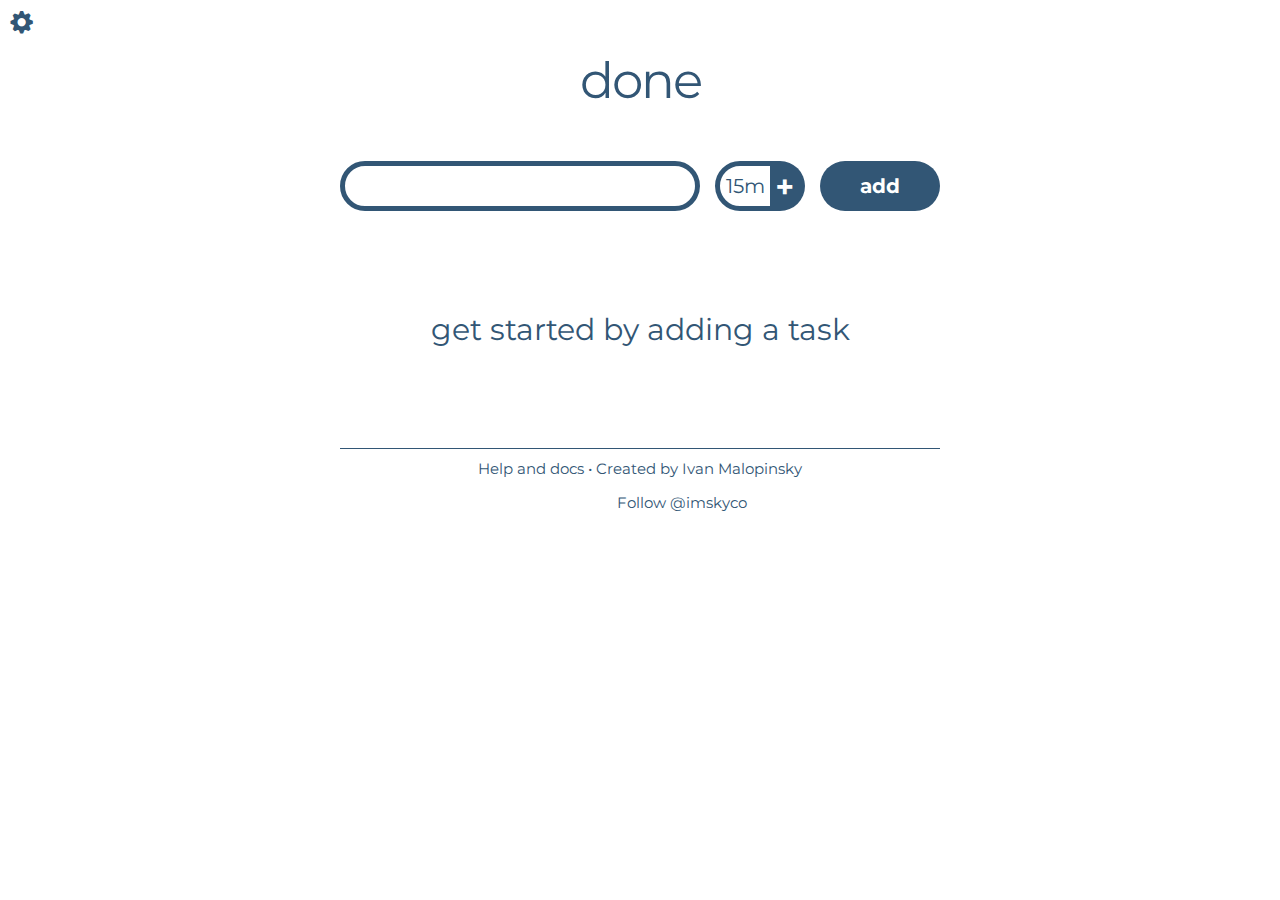
<file: index.html>
<!doctype html>
<!--

App by Ivan Malopinsky: http://imsky.co
Icons by PJ Onori: http://www.somerandomdude.com/work/iconic/
Sound effect by Alastair Cameron: https://soundcloud.com/freefilmandgamemusic

-->
<html lang="en-US" dir="ltr">
<head>
<meta charset="utf-8">
<script type="text/javascript" src="js/viewport.js"></script>
<title>done</title>
<meta name="apple-mobile-web-app-capable" content="yes">
<link rel="apple-touch-icon-precomposed" href="icons/iphone.png">
<link rel="apple-touch-icon-precomposed" sizes="72x72" href="icons/ipad.png">
<link rel="apple-touch-icon-precomposed" sizes="114x114" href="icons/iphone-retina.png">
<link rel="apple-touch-icon-precomposed" sizes="144x144" href="icons/ipad-retina.png">
<link rel="shortcut icon" href="favicon.ico">
<link rel="stylesheet" href="normalize.css">
<link rel="stylesheet" href="iconic fill/iconic_fill.css">
<link href='http://fonts.googleapis.com/css?family=Montserrat' rel='stylesheet' type='text/css'>
<link rel="stylesheet" href="done.css" class="cssfx">
<script src="http://imsky.github.io/cssFx/cssfx.min.js"></script>
</head>
<body>
<div id="error" class="textbar">Error here</div>
<div id="notification" class="textbar">Notification here</div>
<div id="credentials">
	<div class="inner">
		<div class="row">
			<div class="col username field">
				<input placeholder="username" id="username">
			</div>
			<div class="col password field">
				<input type="password" placeholder="password" id="password">
			</div>
			<div class="col button loginbutton">
				login
			</div>
		</div>
	</div>
</div>
<div id="settings">
	<div class="inner">
		<div class="row">
			<div class="button" id="openbutton">load</div><div class="button" id="savebutton">save</div><div class="button" id="bigbutton">huge</div>
		</div>
	</div>
</div>
<div id="container">
<div id="settings-button"><span class="iconic cog"></span></div>
<div id="page" class="inner">
	<h1>done</h1>
	<div class="row" id="addtask">
		<div class="col taskname">
			<input id="taskname" maxlength="30" tabindex="1" placeholder="get it done">
		</div>
		<div class="col tasktime">
			<span id="tasktime">&#188;h</span>
		</div>
		<div class="col button timebutton">
			<span class="iconic plus"></span>
		</div>
		<div class="col button taskbutton">
			<span>add</span>
		</div>
	</div>
	<div id="tasks"><span class="notice">get started by adding a task</span></div>
	<div id="footer">
		<span><a href="https://github.com/imsky/done">Help and docs</a> &bull; Created by <a href="http://imsky.co">Ivan Malopinsky</a></span>
		<iframe src="http://ghbtns.com/github-btn.html?user=imsky&repo=done&type=watch&count=true"
  allowtransparency="true" frameborder="0" scrolling="0" width="80" height="20"></iframe>
		<a href="https://twitter.com/imskyco" class="twitter-follow-button" data-show-count="false">Follow @imskyco</a>
<script>!function(d,s,id){var js,fjs=d.getElementsByTagName(s)[0];if(!d.getElementById(id)){js=d.createElement(s);js.id=id;js.src="//platform.twitter.com/widgets.js";fjs.parentNode.insertBefore(js,fjs);}}(document,"script","twitter-wjs");</script>
	</div>
</div>
</div>
<script src="http://cdn.openkeyval.org/statics/openkeyval.packed.js"></script>
<script>OpenKeyval.shouldMemoize = false</script>
<script src="//ajax.googleapis.com/ajax/libs/jquery/1.9.1/jquery.min.js"></script>
<script src="js/lib/jquery-ui-1.10.2.custom.min.js"></script>
<script src="js/lib/jquery.ui.touch-punch.min.js"></script>
<script src="js/lib/es5-shim.min.js"></script>
<script src="js/lib/es5-sham.min.js"></script>
<script data-main="js/done.js" src="js/lib/require.js"></script>
<iframe src="xdm.html" id="xdm"></iframe>
</body>
</html>
</file>
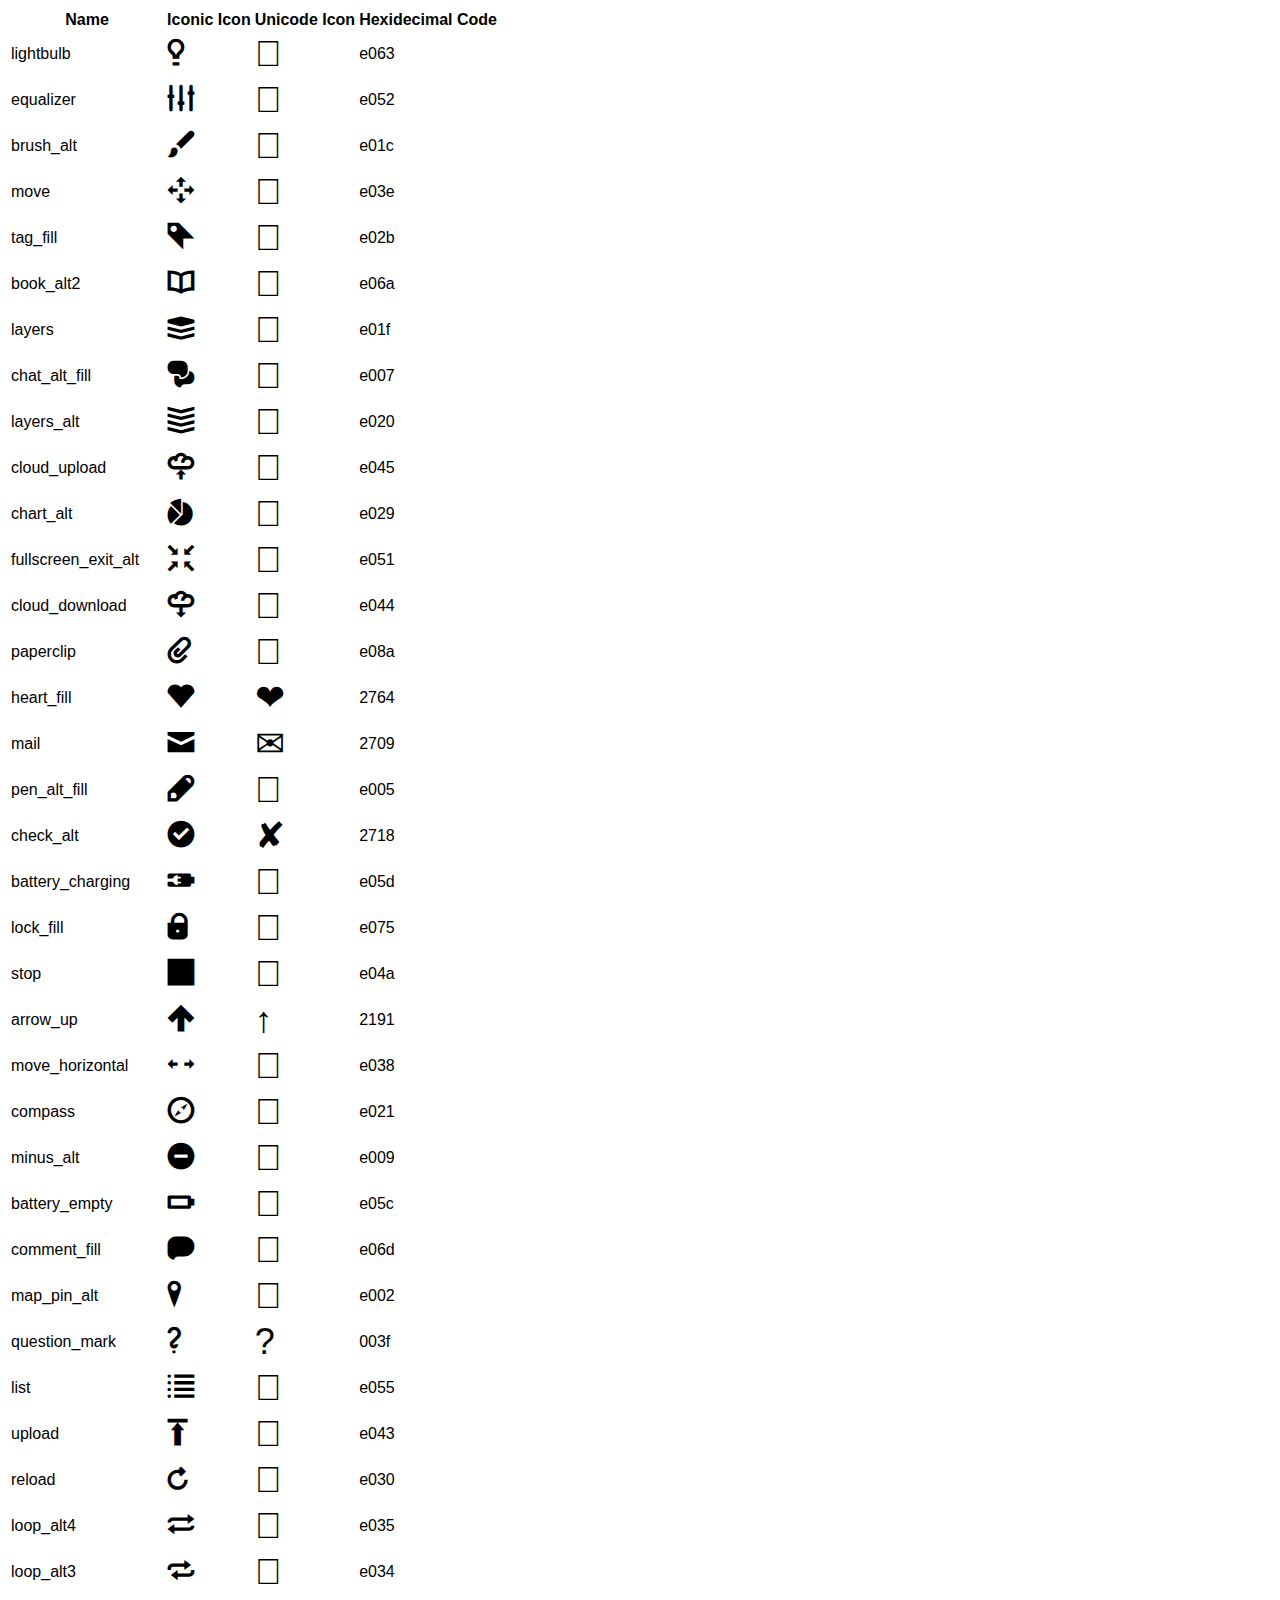
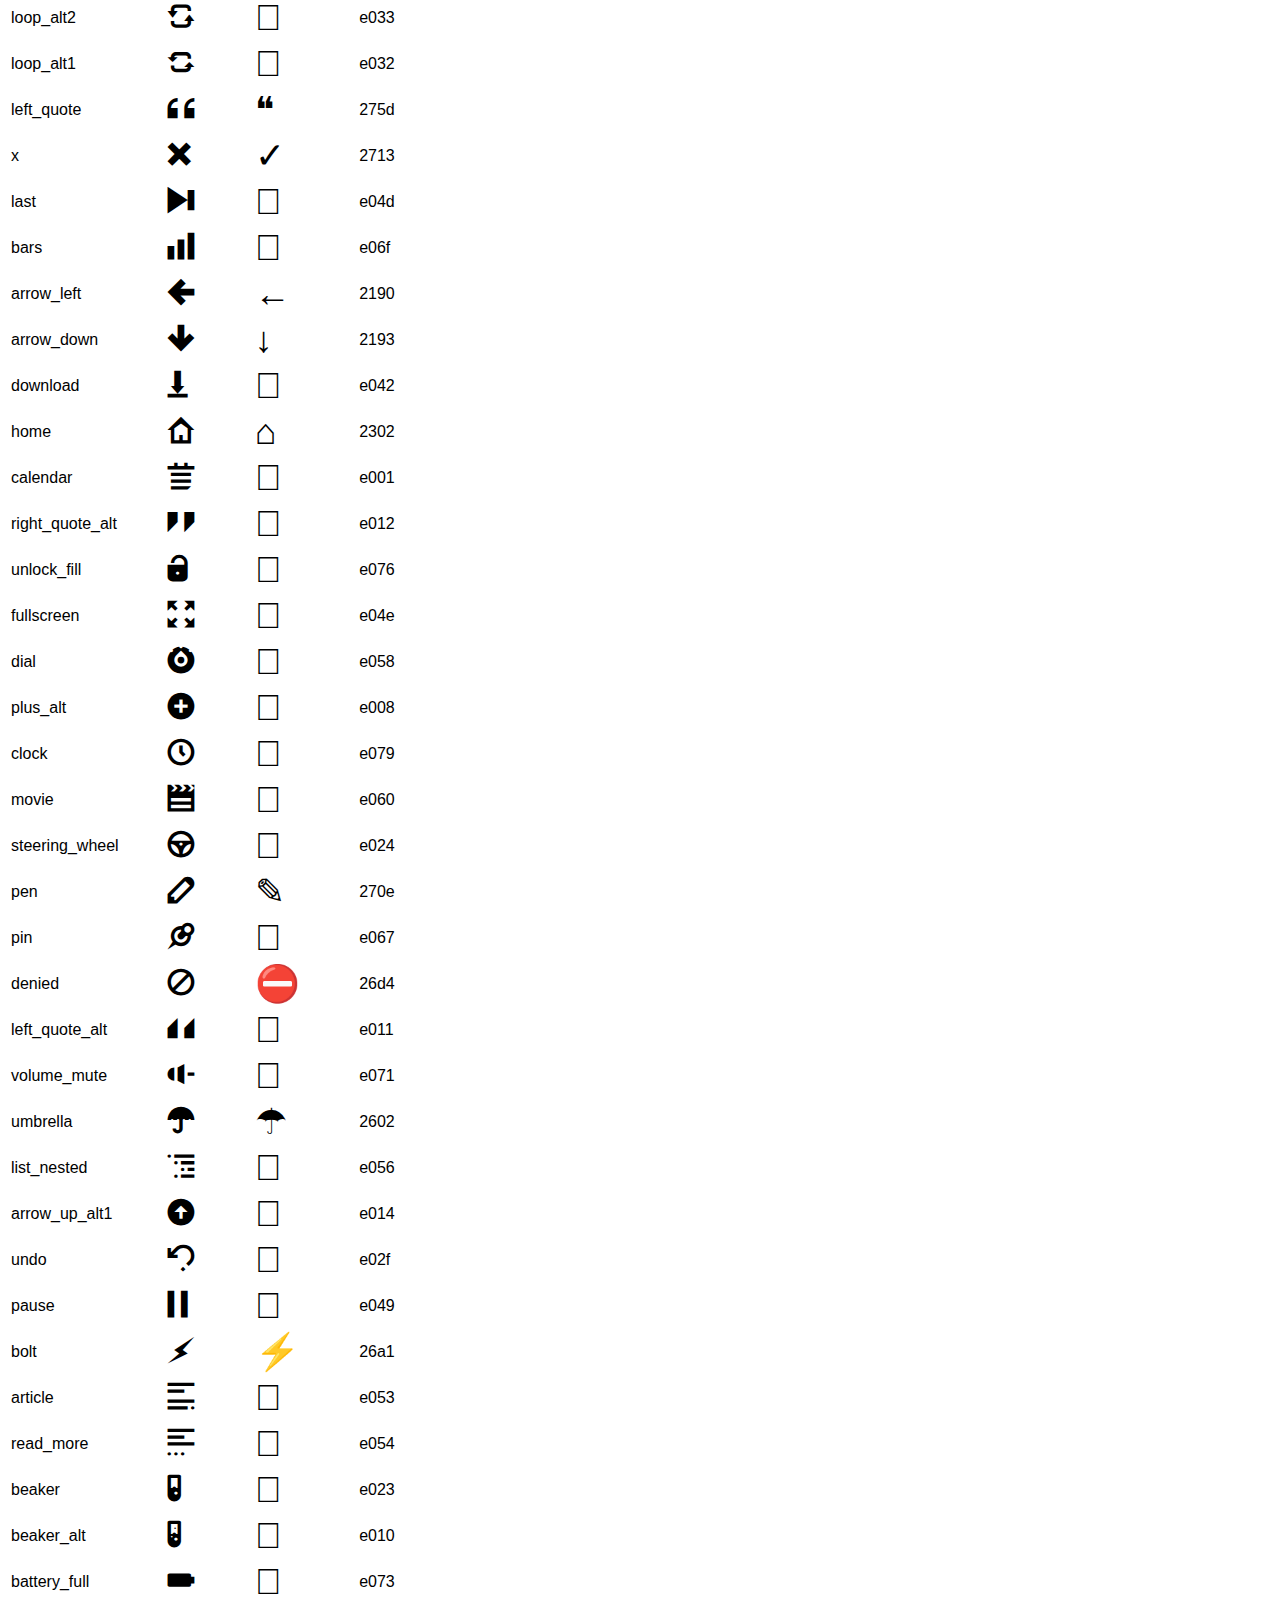
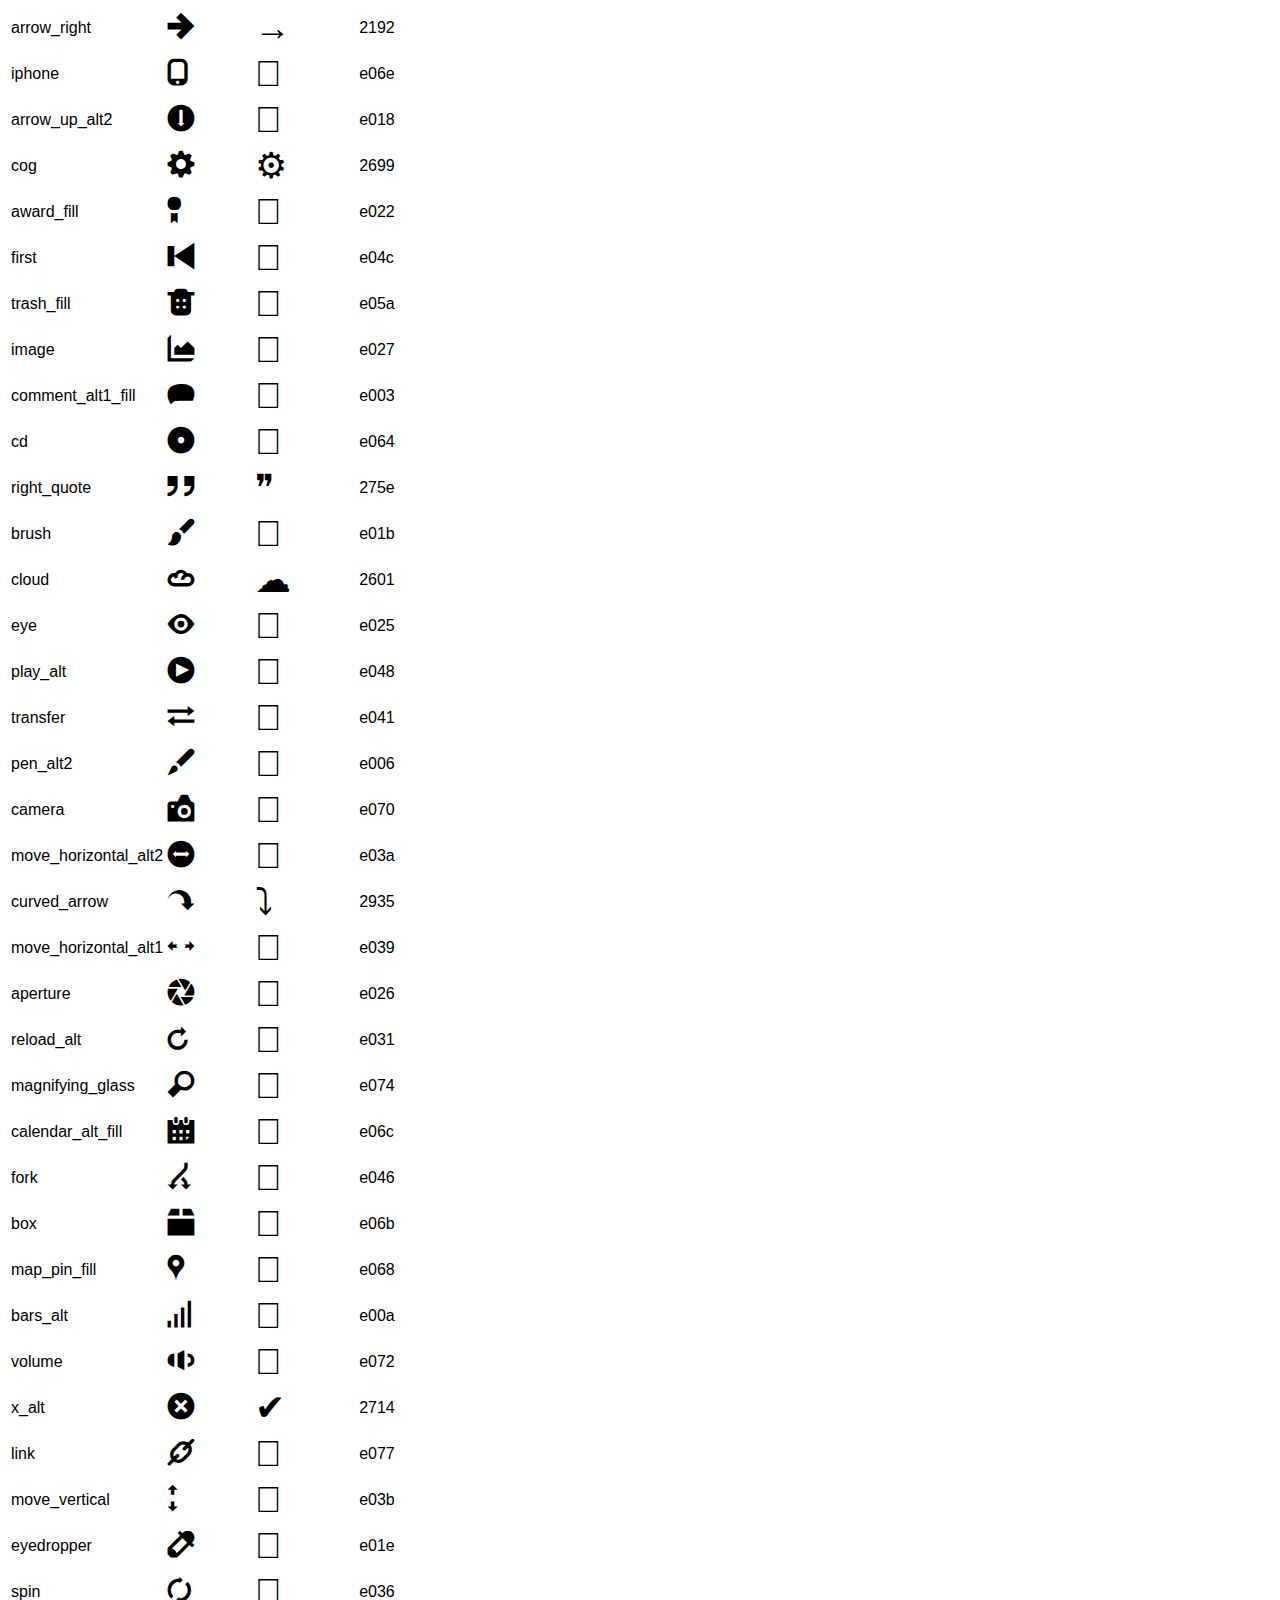
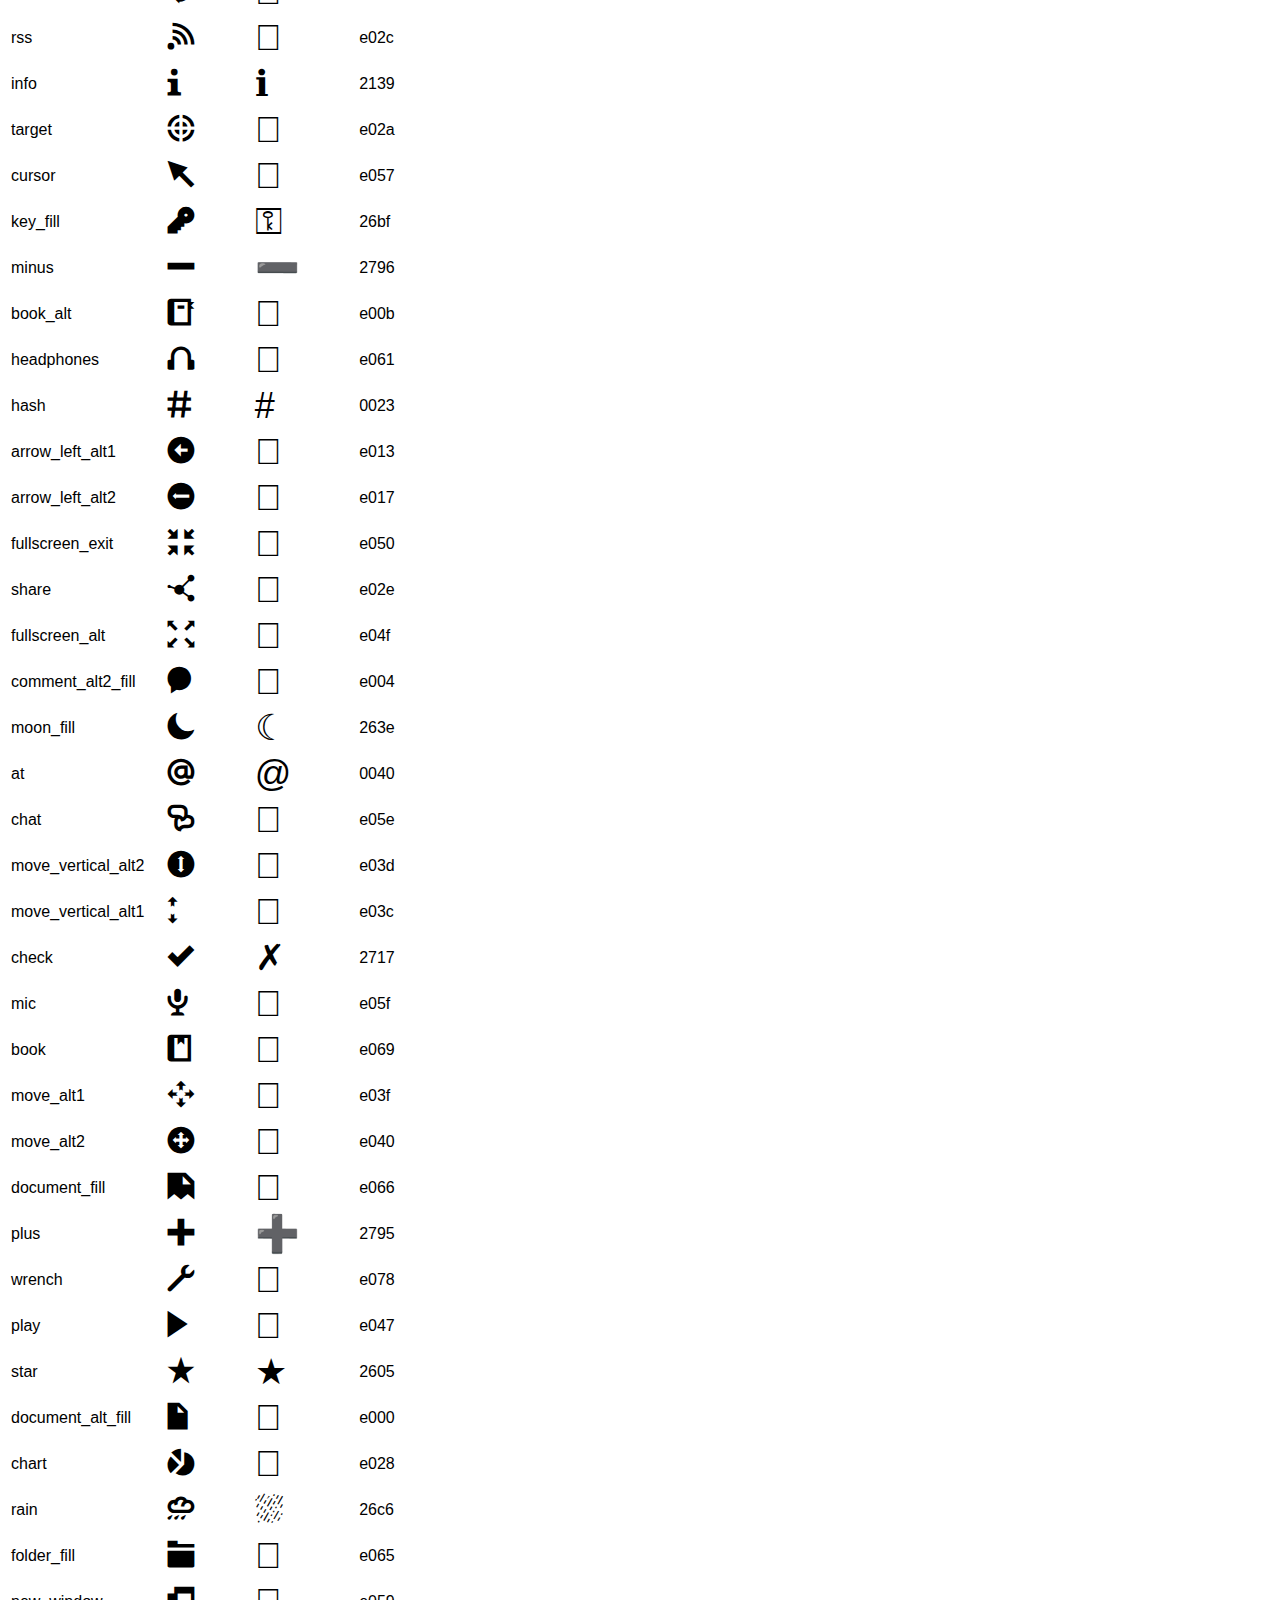
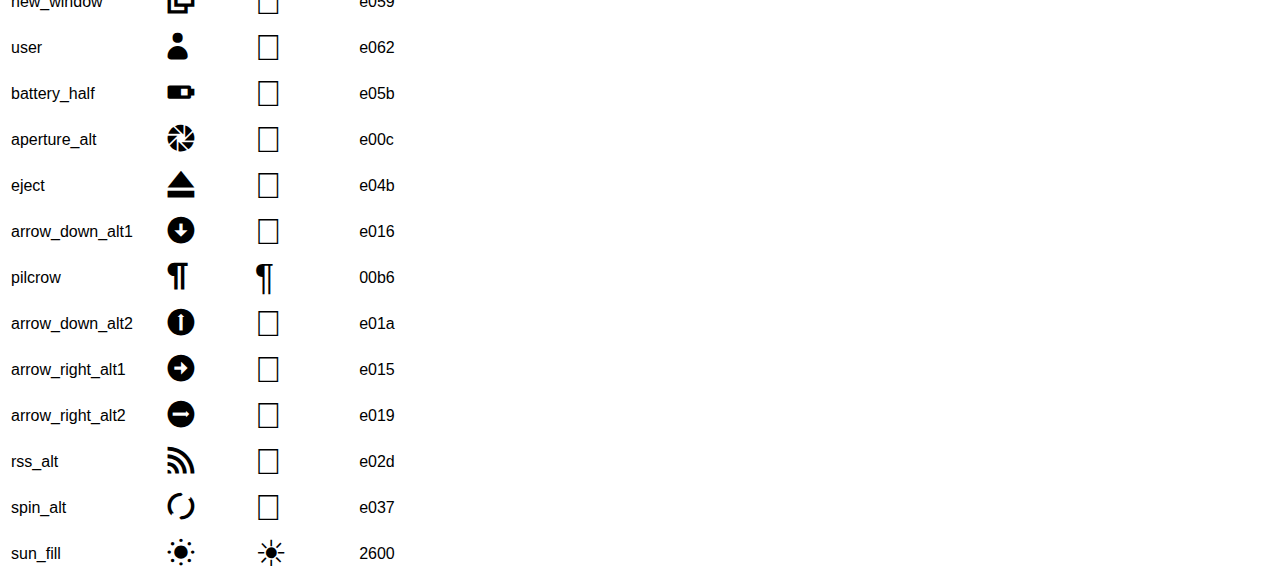
<file: iconic fill/iconic_fill_demo.html>
<html><head><title>Iconic Font-embedding demo</title><link rel='stylesheet' href='iconic_fill.css' type='text/css' media='screen' /><style> body {font-family:'Helvetica', arial, sans-serif;} span { font-size:36px; }</style><body><table><tr><th>Name</th><th>Iconic Icon</th><th>Unicode Icon</th><th>Hexidecimal Code</th><tr><td>lightbulb</td><td><span class='iconic lightbulb'></span></td><td><span class='lightbulb'></span></td><td>e063</td></tr><tr><td>equalizer</td><td><span class='iconic equalizer'></span></td><td><span class='equalizer'></span></td><td>e052</td></tr><tr><td>brush_alt</td><td><span class='iconic brush_alt'></span></td><td><span class='brush_alt'></span></td><td>e01c</td></tr><tr><td>move</td><td><span class='iconic move'></span></td><td><span class='move'></span></td><td>e03e</td></tr><tr><td>tag_fill</td><td><span class='iconic tag_fill'></span></td><td><span class='tag_fill'></span></td><td>e02b</td></tr><tr><td>book_alt2</td><td><span class='iconic book_alt2'></span></td><td><span class='book_alt2'></span></td><td>e06a</td></tr><tr><td>layers</td><td><span class='iconic layers'></span></td><td><span class='layers'></span></td><td>e01f</td></tr><tr><td>chat_alt_fill</td><td><span class='iconic chat_alt_fill'></span></td><td><span class='chat_alt_fill'></span></td><td>e007</td></tr><tr><td>layers_alt</td><td><span class='iconic layers_alt'></span></td><td><span class='layers_alt'></span></td><td>e020</td></tr><tr><td>cloud_upload</td><td><span class='iconic cloud_upload'></span></td><td><span class='cloud_upload'></span></td><td>e045</td></tr><tr><td>chart_alt</td><td><span class='iconic chart_alt'></span></td><td><span class='chart_alt'></span></td><td>e029</td></tr><tr><td>fullscreen_exit_alt</td><td><span class='iconic fullscreen_exit_alt'></span></td><td><span class='fullscreen_exit_alt'></span></td><td>e051</td></tr><tr><td>cloud_download</td><td><span class='iconic cloud_download'></span></td><td><span class='cloud_download'></span></td><td>e044</td></tr><tr><td>paperclip</td><td><span class='iconic paperclip'></span></td><td><span class='paperclip'></span></td><td>e08a</td></tr><tr><td>heart_fill</td><td><span class='iconic heart_fill'></span></td><td><span class='heart_fill'></span></td><td>2764</td></tr><tr><td>mail</td><td><span class='iconic mail'></span></td><td><span class='mail'></span></td><td>2709</td></tr><tr><td>pen_alt_fill</td><td><span class='iconic pen_alt_fill'></span></td><td><span class='pen_alt_fill'></span></td><td>e005</td></tr><tr><td>check_alt</td><td><span class='iconic check_alt'></span></td><td><span class='check_alt'></span></td><td>2718</td></tr><tr><td>battery_charging</td><td><span class='iconic battery_charging'></span></td><td><span class='battery_charging'></span></td><td>e05d</td></tr><tr><td>lock_fill</td><td><span class='iconic lock_fill'></span></td><td><span class='lock_fill'></span></td><td>e075</td></tr><tr><td>stop</td><td><span class='iconic stop'></span></td><td><span class='stop'></span></td><td>e04a</td></tr><tr><td>arrow_up</td><td><span class='iconic arrow_up'></span></td><td><span class='arrow_up'></span></td><td>2191</td></tr><tr><td>move_horizontal</td><td><span class='iconic move_horizontal'></span></td><td><span class='move_horizontal'></span></td><td>e038</td></tr><tr><td>compass</td><td><span class='iconic compass'></span></td><td><span class='compass'></span></td><td>e021</td></tr><tr><td>minus_alt</td><td><span class='iconic minus_alt'></span></td><td><span class='minus_alt'></span></td><td>e009</td></tr><tr><td>battery_empty</td><td><span class='iconic battery_empty'></span></td><td><span class='battery_empty'></span></td><td>e05c</td></tr><tr><td>comment_fill</td><td><span class='iconic comment_fill'></span></td><td><span class='comment_fill'></span></td><td>e06d</td></tr><tr><td>map_pin_alt</td><td><span class='iconic map_pin_alt'></span></td><td><span class='map_pin_alt'></span></td><td>e002</td></tr><tr><td>question_mark</td><td><span class='iconic question_mark'></span></td><td><span class='question_mark'></span></td><td>003f</td></tr><tr><td>list</td><td><span class='iconic list'></span></td><td><span class='list'></span></td><td>e055</td></tr><tr><td>upload</td><td><span class='iconic upload'></span></td><td><span class='upload'></span></td><td>e043</td></tr><tr><td>reload</td><td><span class='iconic reload'></span></td><td><span class='reload'></span></td><td>e030</td></tr><tr><td>loop_alt4</td><td><span class='iconic loop_alt4'></span></td><td><span class='loop_alt4'></span></td><td>e035</td></tr><tr><td>loop_alt3</td><td><span class='iconic loop_alt3'></span></td><td><span class='loop_alt3'></span></td><td>e034</td></tr><tr><td>loop_alt2</td><td><span class='iconic loop_alt2'></span></td><td><span class='loop_alt2'></span></td><td>e033</td></tr><tr><td>loop_alt1</td><td><span class='iconic loop_alt1'></span></td><td><span class='loop_alt1'></span></td><td>e032</td></tr><tr><td>left_quote</td><td><span class='iconic left_quote'></span></td><td><span class='left_quote'></span></td><td>275d</td></tr><tr><td>x</td><td><span class='iconic x'></span></td><td><span class='x'></span></td><td>2713</td></tr><tr><td>last</td><td><span class='iconic last'></span></td><td><span class='last'></span></td><td>e04d</td></tr><tr><td>bars</td><td><span class='iconic bars'></span></td><td><span class='bars'></span></td><td>e06f</td></tr><tr><td>arrow_left</td><td><span class='iconic arrow_left'></span></td><td><span class='arrow_left'></span></td><td>2190</td></tr><tr><td>arrow_down</td><td><span class='iconic arrow_down'></span></td><td><span class='arrow_down'></span></td><td>2193</td></tr><tr><td>download</td><td><span class='iconic download'></span></td><td><span class='download'></span></td><td>e042</td></tr><tr><td>home</td><td><span class='iconic home'></span></td><td><span class='home'></span></td><td>2302</td></tr><tr><td>calendar</td><td><span class='iconic calendar'></span></td><td><span class='calendar'></span></td><td>e001</td></tr><tr><td>right_quote_alt</td><td><span class='iconic right_quote_alt'></span></td><td><span class='right_quote_alt'></span></td><td>e012</td></tr><tr><td>unlock_fill</td><td><span class='iconic unlock_fill'></span></td><td><span class='unlock_fill'></span></td><td>e076</td></tr><tr><td>fullscreen</td><td><span class='iconic fullscreen'></span></td><td><span class='fullscreen'></span></td><td>e04e</td></tr><tr><td>dial</td><td><span class='iconic dial'></span></td><td><span class='dial'></span></td><td>e058</td></tr><tr><td>plus_alt</td><td><span class='iconic plus_alt'></span></td><td><span class='plus_alt'></span></td><td>e008</td></tr><tr><td>clock</td><td><span class='iconic clock'></span></td><td><span class='clock'></span></td><td>e079</td></tr><tr><td>movie</td><td><span class='iconic movie'></span></td><td><span class='movie'></span></td><td>e060</td></tr><tr><td>steering_wheel</td><td><span class='iconic steering_wheel'></span></td><td><span class='steering_wheel'></span></td><td>e024</td></tr><tr><td>pen</td><td><span class='iconic pen'></span></td><td><span class='pen'></span></td><td>270e</td></tr><tr><td>pin</td><td><span class='iconic pin'></span></td><td><span class='pin'></span></td><td>e067</td></tr><tr><td>denied</td><td><span class='iconic denied'></span></td><td><span class='denied'></span></td><td>26d4</td></tr><tr><td>left_quote_alt</td><td><span class='iconic left_quote_alt'></span></td><td><span class='left_quote_alt'></span></td><td>e011</td></tr><tr><td>volume_mute</td><td><span class='iconic volume_mute'></span></td><td><span class='volume_mute'></span></td><td>e071</td></tr><tr><td>umbrella</td><td><span class='iconic umbrella'></span></td><td><span class='umbrella'></span></td><td>2602</td></tr><tr><td>list_nested</td><td><span class='iconic list_nested'></span></td><td><span class='list_nested'></span></td><td>e056</td></tr><tr><td>arrow_up_alt1</td><td><span class='iconic arrow_up_alt1'></span></td><td><span class='arrow_up_alt1'></span></td><td>e014</td></tr><tr><td>undo</td><td><span class='iconic undo'></span></td><td><span class='undo'></span></td><td>e02f</td></tr><tr><td>pause</td><td><span class='iconic pause'></span></td><td><span class='pause'></span></td><td>e049</td></tr><tr><td>bolt</td><td><span class='iconic bolt'></span></td><td><span class='bolt'></span></td><td>26a1</td></tr><tr><td>article</td><td><span class='iconic article'></span></td><td><span class='article'></span></td><td>e053</td></tr><tr><td>read_more</td><td><span class='iconic read_more'></span></td><td><span class='read_more'></span></td><td>e054</td></tr><tr><td>beaker</td><td><span class='iconic beaker'></span></td><td><span class='beaker'></span></td><td>e023</td></tr><tr><td>beaker_alt</td><td><span class='iconic beaker_alt'></span></td><td><span class='beaker_alt'></span></td><td>e010</td></tr><tr><td>battery_full</td><td><span class='iconic battery_full'></span></td><td><span class='battery_full'></span></td><td>e073</td></tr><tr><td>arrow_right</td><td><span class='iconic arrow_right'></span></td><td><span class='arrow_right'></span></td><td>2192</td></tr><tr><td>iphone</td><td><span class='iconic iphone'></span></td><td><span class='iphone'></span></td><td>e06e</td></tr><tr><td>arrow_up_alt2</td><td><span class='iconic arrow_up_alt2'></span></td><td><span class='arrow_up_alt2'></span></td><td>e018</td></tr><tr><td>cog</td><td><span class='iconic cog'></span></td><td><span class='cog'></span></td><td>2699</td></tr><tr><td>award_fill</td><td><span class='iconic award_fill'></span></td><td><span class='award_fill'></span></td><td>e022</td></tr><tr><td>first</td><td><span class='iconic first'></span></td><td><span class='first'></span></td><td>e04c</td></tr><tr><td>trash_fill</td><td><span class='iconic trash_fill'></span></td><td><span class='trash_fill'></span></td><td>e05a</td></tr><tr><td>image</td><td><span class='iconic image'></span></td><td><span class='image'></span></td><td>e027</td></tr><tr><td>comment_alt1_fill</td><td><span class='iconic comment_alt1_fill'></span></td><td><span class='comment_alt1_fill'></span></td><td>e003</td></tr><tr><td>cd</td><td><span class='iconic cd'></span></td><td><span class='cd'></span></td><td>e064</td></tr><tr><td>right_quote</td><td><span class='iconic right_quote'></span></td><td><span class='right_quote'></span></td><td>275e</td></tr><tr><td>brush</td><td><span class='iconic brush'></span></td><td><span class='brush'></span></td><td>e01b</td></tr><tr><td>cloud</td><td><span class='iconic cloud'></span></td><td><span class='cloud'></span></td><td>2601</td></tr><tr><td>eye</td><td><span class='iconic eye'></span></td><td><span class='eye'></span></td><td>e025</td></tr><tr><td>play_alt</td><td><span class='iconic play_alt'></span></td><td><span class='play_alt'></span></td><td>e048</td></tr><tr><td>transfer</td><td><span class='iconic transfer'></span></td><td><span class='transfer'></span></td><td>e041</td></tr><tr><td>pen_alt2</td><td><span class='iconic pen_alt2'></span></td><td><span class='pen_alt2'></span></td><td>e006</td></tr><tr><td>camera</td><td><span class='iconic camera'></span></td><td><span class='camera'></span></td><td>e070</td></tr><tr><td>move_horizontal_alt2</td><td><span class='iconic move_horizontal_alt2'></span></td><td><span class='move_horizontal_alt2'></span></td><td>e03a</td></tr><tr><td>curved_arrow</td><td><span class='iconic curved_arrow'></span></td><td><span class='curved_arrow'></span></td><td>2935</td></tr><tr><td>move_horizontal_alt1</td><td><span class='iconic move_horizontal_alt1'></span></td><td><span class='move_horizontal_alt1'></span></td><td>e039</td></tr><tr><td>aperture</td><td><span class='iconic aperture'></span></td><td><span class='aperture'></span></td><td>e026</td></tr><tr><td>reload_alt</td><td><span class='iconic reload_alt'></span></td><td><span class='reload_alt'></span></td><td>e031</td></tr><tr><td>magnifying_glass</td><td><span class='iconic magnifying_glass'></span></td><td><span class='magnifying_glass'></span></td><td>e074</td></tr><tr><td>calendar_alt_fill</td><td><span class='iconic calendar_alt_fill'></span></td><td><span class='calendar_alt_fill'></span></td><td>e06c</td></tr><tr><td>fork</td><td><span class='iconic fork'></span></td><td><span class='fork'></span></td><td>e046</td></tr><tr><td>box</td><td><span class='iconic box'></span></td><td><span class='box'></span></td><td>e06b</td></tr><tr><td>map_pin_fill</td><td><span class='iconic map_pin_fill'></span></td><td><span class='map_pin_fill'></span></td><td>e068</td></tr><tr><td>bars_alt</td><td><span class='iconic bars_alt'></span></td><td><span class='bars_alt'></span></td><td>e00a</td></tr><tr><td>volume</td><td><span class='iconic volume'></span></td><td><span class='volume'></span></td><td>e072</td></tr><tr><td>x_alt</td><td><span class='iconic x_alt'></span></td><td><span class='x_alt'></span></td><td>2714</td></tr><tr><td>link</td><td><span class='iconic link'></span></td><td><span class='link'></span></td><td>e077</td></tr><tr><td>move_vertical</td><td><span class='iconic move_vertical'></span></td><td><span class='move_vertical'></span></td><td>e03b</td></tr><tr><td>eyedropper</td><td><span class='iconic eyedropper'></span></td><td><span class='eyedropper'></span></td><td>e01e</td></tr><tr><td>spin</td><td><span class='iconic spin'></span></td><td><span class='spin'></span></td><td>e036</td></tr><tr><td>rss</td><td><span class='iconic rss'></span></td><td><span class='rss'></span></td><td>e02c</td></tr><tr><td>info</td><td><span class='iconic info'></span></td><td><span class='info'></span></td><td>2139</td></tr><tr><td>target</td><td><span class='iconic target'></span></td><td><span class='target'></span></td><td>e02a</td></tr><tr><td>cursor</td><td><span class='iconic cursor'></span></td><td><span class='cursor'></span></td><td>e057</td></tr><tr><td>key_fill</td><td><span class='iconic key_fill'></span></td><td><span class='key_fill'></span></td><td>26bf</td></tr><tr><td>minus</td><td><span class='iconic minus'></span></td><td><span class='minus'></span></td><td>2796</td></tr><tr><td>book_alt</td><td><span class='iconic book_alt'></span></td><td><span class='book_alt'></span></td><td>e00b</td></tr><tr><td>headphones</td><td><span class='iconic headphones'></span></td><td><span class='headphones'></span></td><td>e061</td></tr><tr><td>hash</td><td><span class='iconic hash'></span></td><td><span class='hash'></span></td><td>0023</td></tr><tr><td>arrow_left_alt1</td><td><span class='iconic arrow_left_alt1'></span></td><td><span class='arrow_left_alt1'></span></td><td>e013</td></tr><tr><td>arrow_left_alt2</td><td><span class='iconic arrow_left_alt2'></span></td><td><span class='arrow_left_alt2'></span></td><td>e017</td></tr><tr><td>fullscreen_exit</td><td><span class='iconic fullscreen_exit'></span></td><td><span class='fullscreen_exit'></span></td><td>e050</td></tr><tr><td>share</td><td><span class='iconic share'></span></td><td><span class='share'></span></td><td>e02e</td></tr><tr><td>fullscreen_alt</td><td><span class='iconic fullscreen_alt'></span></td><td><span class='fullscreen_alt'></span></td><td>e04f</td></tr><tr><td>comment_alt2_fill</td><td><span class='iconic comment_alt2_fill'></span></td><td><span class='comment_alt2_fill'></span></td><td>e004</td></tr><tr><td>moon_fill</td><td><span class='iconic moon_fill'></span></td><td><span class='moon_fill'></span></td><td>263e</td></tr><tr><td>at</td><td><span class='iconic at'></span></td><td><span class='at'></span></td><td>0040</td></tr><tr><td>chat</td><td><span class='iconic chat'></span></td><td><span class='chat'></span></td><td>e05e</td></tr><tr><td>move_vertical_alt2</td><td><span class='iconic move_vertical_alt2'></span></td><td><span class='move_vertical_alt2'></span></td><td>e03d</td></tr><tr><td>move_vertical_alt1</td><td><span class='iconic move_vertical_alt1'></span></td><td><span class='move_vertical_alt1'></span></td><td>e03c</td></tr><tr><td>check</td><td><span class='iconic check'></span></td><td><span class='check'></span></td><td>2717</td></tr><tr><td>mic</td><td><span class='iconic mic'></span></td><td><span class='mic'></span></td><td>e05f</td></tr><tr><td>book</td><td><span class='iconic book'></span></td><td><span class='book'></span></td><td>e069</td></tr><tr><td>move_alt1</td><td><span class='iconic move_alt1'></span></td><td><span class='move_alt1'></span></td><td>e03f</td></tr><tr><td>move_alt2</td><td><span class='iconic move_alt2'></span></td><td><span class='move_alt2'></span></td><td>e040</td></tr><tr><td>document_fill</td><td><span class='iconic document_fill'></span></td><td><span class='document_fill'></span></td><td>e066</td></tr><tr><td>plus</td><td><span class='iconic plus'></span></td><td><span class='plus'></span></td><td>2795</td></tr><tr><td>wrench</td><td><span class='iconic wrench'></span></td><td><span class='wrench'></span></td><td>e078</td></tr><tr><td>play</td><td><span class='iconic play'></span></td><td><span class='play'></span></td><td>e047</td></tr><tr><td>star</td><td><span class='iconic star'></span></td><td><span class='star'></span></td><td>2605</td></tr><tr><td>document_alt_fill</td><td><span class='iconic document_alt_fill'></span></td><td><span class='document_alt_fill'></span></td><td>e000</td></tr><tr><td>chart</td><td><span class='iconic chart'></span></td><td><span class='chart'></span></td><td>e028</td></tr><tr><td>rain</td><td><span class='iconic rain'></span></td><td><span class='rain'></span></td><td>26c6</td></tr><tr><td>folder_fill</td><td><span class='iconic folder_fill'></span></td><td><span class='folder_fill'></span></td><td>e065</td></tr><tr><td>new_window</td><td><span class='iconic new_window'></span></td><td><span class='new_window'></span></td><td>e059</td></tr><tr><td>user</td><td><span class='iconic user'></span></td><td><span class='user'></span></td><td>e062</td></tr><tr><td>battery_half</td><td><span class='iconic battery_half'></span></td><td><span class='battery_half'></span></td><td>e05b</td></tr><tr><td>aperture_alt</td><td><span class='iconic aperture_alt'></span></td><td><span class='aperture_alt'></span></td><td>e00c</td></tr><tr><td>eject</td><td><span class='iconic eject'></span></td><td><span class='eject'></span></td><td>e04b</td></tr><tr><td>arrow_down_alt1</td><td><span class='iconic arrow_down_alt1'></span></td><td><span class='arrow_down_alt1'></span></td><td>e016</td></tr><tr><td>pilcrow</td><td><span class='iconic pilcrow'></span></td><td><span class='pilcrow'></span></td><td>00b6</td></tr><tr><td>arrow_down_alt2</td><td><span class='iconic arrow_down_alt2'></span></td><td><span class='arrow_down_alt2'></span></td><td>e01a</td></tr><tr><td>arrow_right_alt1</td><td><span class='iconic arrow_right_alt1'></span></td><td><span class='arrow_right_alt1'></span></td><td>e015</td></tr><tr><td>arrow_right_alt2</td><td><span class='iconic arrow_right_alt2'></span></td><td><span class='arrow_right_alt2'></span></td><td>e019</td></tr><tr><td>rss_alt</td><td><span class='iconic rss_alt'></span></td><td><span class='rss_alt'></span></td><td>e02d</td></tr><tr><td>spin_alt</td><td><span class='iconic spin_alt'></span></td><td><span class='spin_alt'></span></td><td>e037</td></tr><tr><td>sun_fill</td><td><span class='iconic sun_fill'></span></td><td><span class='sun_fill'></span></td><td>2600</td></tr></table></body></html>
</file>
<file: iconic fill/iconic_fill.css>
@font-face { font-family: 'IconicFill'; src: url('iconic_fill.eot'); src: url('iconic_fill.eot?#iefix') format('embedded-opentype'), url('iconic_fill.ttf') format('truetype'), url('iconic_fill.svg#iconic') format('svg'); font-weight: normal; font-style: normal; }.iconic { display:inline-block; font-family: 'IconicFill'; }.lightbulb:before {content:'\e063';}.equalizer:before {content:'\e052';}.brush_alt:before {content:'\e01c';}.move:before {content:'\e03e';}.tag_fill:before {content:'\e02b';}.book_alt2:before {content:'\e06a';}.layers:before {content:'\e01f';}.chat_alt_fill:before {content:'\e007';}.layers_alt:before {content:'\e020';}.cloud_upload:before {content:'\e045';}.chart_alt:before {content:'\e029';}.fullscreen_exit_alt:before {content:'\e051';}.cloud_download:before {content:'\e044';}.paperclip:before {content:'\e08a';}.heart_fill:before {content:'\2764';}.mail:before {content:'\2709';}.pen_alt_fill:before {content:'\e005';}.check_alt:before {content:'\2718';}.battery_charging:before {content:'\e05d';}.lock_fill:before {content:'\e075';}.stop:before {content:'\e04a';}.arrow_up:before {content:'\2191';}.move_horizontal:before {content:'\e038';}.compass:before {content:'\e021';}.minus_alt:before {content:'\e009';}.battery_empty:before {content:'\e05c';}.comment_fill:before {content:'\e06d';}.map_pin_alt:before {content:'\e002';}.question_mark:before {content:'\003f';}.list:before {content:'\e055';}.upload:before {content:'\e043';}.reload:before {content:'\e030';}.loop_alt4:before {content:'\e035';}.loop_alt3:before {content:'\e034';}.loop_alt2:before {content:'\e033';}.loop_alt1:before {content:'\e032';}.left_quote:before {content:'\275d';}.x:before {content:'\2713';}.last:before {content:'\e04d';}.bars:before {content:'\e06f';}.arrow_left:before {content:'\2190';}.arrow_down:before {content:'\2193';}.download:before {content:'\e042';}.home:before {content:'\2302';}.calendar:before {content:'\e001';}.right_quote_alt:before {content:'\e012';}.unlock_fill:before {content:'\e076';}.fullscreen:before {content:'\e04e';}.dial:before {content:'\e058';}.plus_alt:before {content:'\e008';}.clock:before {content:'\e079';}.movie:before {content:'\e060';}.steering_wheel:before {content:'\e024';}.pen:before {content:'\270e';}.pin:before {content:'\e067';}.denied:before {content:'\26d4';}.left_quote_alt:before {content:'\e011';}.volume_mute:before {content:'\e071';}.umbrella:before {content:'\2602';}.list_nested:before {content:'\e056';}.arrow_up_alt1:before {content:'\e014';}.undo:before {content:'\e02f';}.pause:before {content:'\e049';}.bolt:before {content:'\26a1';}.article:before {content:'\e053';}.read_more:before {content:'\e054';}.beaker:before {content:'\e023';}.beaker_alt:before {content:'\e010';}.battery_full:before {content:'\e073';}.arrow_right:before {content:'\2192';}.iphone:before {content:'\e06e';}.arrow_up_alt2:before {content:'\e018';}.cog:before {content:'\2699';}.award_fill:before {content:'\e022';}.first:before {content:'\e04c';}.trash_fill:before {content:'\e05a';}.image:before {content:'\e027';}.comment_alt1_fill:before {content:'\e003';}.cd:before {content:'\e064';}.right_quote:before {content:'\275e';}.brush:before {content:'\e01b';}.cloud:before {content:'\2601';}.eye:before {content:'\e025';}.play_alt:before {content:'\e048';}.transfer:before {content:'\e041';}.pen_alt2:before {content:'\e006';}.camera:before {content:'\e070';}.move_horizontal_alt2:before {content:'\e03a';}.curved_arrow:before {content:'\2935';}.move_horizontal_alt1:before {content:'\e039';}.aperture:before {content:'\e026';}.reload_alt:before {content:'\e031';}.magnifying_glass:before {content:'\e074';}.calendar_alt_fill:before {content:'\e06c';}.fork:before {content:'\e046';}.box:before {content:'\e06b';}.map_pin_fill:before {content:'\e068';}.bars_alt:before {content:'\e00a';}.volume:before {content:'\e072';}.x_alt:before {content:'\2714';}.link:before {content:'\e077';}.move_vertical:before {content:'\e03b';}.eyedropper:before {content:'\e01e';}.spin:before {content:'\e036';}.rss:before {content:'\e02c';}.info:before {content:'\2139';}.target:before {content:'\e02a';}.cursor:before {content:'\e057';}.key_fill:before {content:'\26bf';}.minus:before {content:'\2796';}.book_alt:before {content:'\e00b';}.headphones:before {content:'\e061';}.hash:before {content:'\0023';}.arrow_left_alt1:before {content:'\e013';}.arrow_left_alt2:before {content:'\e017';}.fullscreen_exit:before {content:'\e050';}.share:before {content:'\e02e';}.fullscreen_alt:before {content:'\e04f';}.comment_alt2_fill:before {content:'\e004';}.moon_fill:before {content:'\263e';}.at:before {content:'\0040';}.chat:before {content:'\e05e';}.move_vertical_alt2:before {content:'\e03d';}.move_vertical_alt1:before {content:'\e03c';}.check:before {content:'\2717';}.mic:before {content:'\e05f';}.book:before {content:'\e069';}.move_alt1:before {content:'\e03f';}.move_alt2:before {content:'\e040';}.document_fill:before {content:'\e066';}.plus:before {content:'\2795';}.wrench:before {content:'\e078';}.play:before {content:'\e047';}.star:before {content:'\2605';}.document_alt_fill:before {content:'\e000';}.chart:before {content:'\e028';}.rain:before {content:'\26c6';}.folder_fill:before {content:'\e065';}.new_window:before {content:'\e059';}.user:before {content:'\e062';}.battery_half:before {content:'\e05b';}.aperture_alt:before {content:'\e00c';}.eject:before {content:'\e04b';}.arrow_down_alt1:before {content:'\e016';}.pilcrow:before {content:'\00b6';}.arrow_down_alt2:before {content:'\e01a';}.arrow_right_alt1:before {content:'\e015';}.arrow_right_alt2:before {content:'\e019';}.rss_alt:before {content:'\e02d';}.spin_alt:before {content:'\e037';}.sun_fill:before {content:'\2600';}
</file>
<file: done.css>
::-webkit-input-placeholder {color:rgba(255,255,255,0.75)}

html {font-family:Montserrat;background:#fff;color:#325675;}
body {padding-bottom:50px}
#container {position:relative;padding-top:50px;}

h1 {font-weight:normal;display:block;text-align:center;letter-spacing:-2px;font-size:50px;margin:0 auto;margin-bottom:50px;}
a {color:#325675;text-decoration:none;}
a:hover {text-decoration:underline;}

.inner {width:600px;margin:0 auto;}
.row, .col {overflow:hidden;}
.row .col {float:left;box-sizing:border-box;height:50px;}
.row .col input {height:40px;border:0;background:0;box-sizing:border-box;font-size:20px;}

#addtask {font-size:20px;line-height:40px;}
#addtask .taskname, #addtask .tasktime {width:60%;border:solid 5px #325675}
#addtask .tasktime {width:10%;margin-left:2.5%;}
#addtask .col {border-radius:50px}
#addtask .col input {color:#325675}
#addtask .col.button {color:#fff;background:#325675;user-select:none;}
#addtask .tasktime {border-top-right-radius:0px;border-bottom-right-radius:0px}
#addtask .timebutton {width:5%;border-top-left-radius:0px;border-bottom-left-radius:0px;line-height:55px}
#addtask .timebutton span {display:block;text-indent:2px;}
#addtask .taskbutton {width:20%;margin-left:2.5%;}
#addtask .taskbutton span {text-align:center;display:block;line-height:50px;font-weight:bold;}

#taskname {width:96%;padding-left:4%;}
#tasktime {text-align:center;width:100%;display:block;text-indent:1px;user-select:none;}

#tasks {margin-top:50px;}
#tasks.running .task {opacity:0.5;}
#tasks.running .task.active {opacity:1;}
.task {font-size:20px;height:50px;line-height:50px;margin-bottom:25px}
.task .taskname {cursor:move}
#tasks .taskname {width:60%}
#tasks .tasktime {width:20%;text-align:center;}
#tasks .taskbutton {text-align:center;line-height:50px;font-size:30px;background:0}
#tasks .taskbutton {width:9%;}
.iconic.play {text-indent:4px;}
#tasks .deletebutton {margin-left:2%}
#tasks .notice {text-align:center;display:block;font-size:30px;margin:100px 0px;}
#tasks .task.finished .controlbutton {display:none;}
#tasks .task.finished .deletebutton {width:10%;margin-left:5%;}

.tasktime, .button {cursor:pointer;user-select:none;}

#settings-button {position:absolute;top:8px;left:10px;font-size:30px;line-height:1;cursor:pointer;transition:top 1s ease-in-out;}

body.settings #settings {height:50px;padding:25px 0px}
#settings {background:#325675;height:0px;text-align:center;overflow:hidden;transition:all 0.6s ease-in-out;padding:0px}
#settings .button {font-size:20px;background:#fff;color:#325675;text-align:center;border-radius:50px;height:50px;padding:0px 20px;display:inline-block;cursor:pointer;line-height:50px;margin:0 5px;}

#footer {margin-top:50px;font-size:15px;padding-top:10px;border-top:solid 1px #325675;text-align:center;}
#footer span {display:block;margin-bottom:10px;}

.textbar {height:0px;text-align:center;line-height:50px;overflow:hidden;transition:all 0.5s ease-out;}
.textbar.visible {height:50px;}

#error {background:#FF5500;color:#fff;}
#notification {background:#eee;color:#777;}

body.credentials #credentials {height:50px;padding:25px 0px}
#credentials {background:#325675;height:0px;padding:0px;overflow:hidden;transition:all 0.6s ease-in-out}
#credentials .col {border-radius:50px;}
#credentials .username, #credentials .password {width:35%;margin-right:2.5%;border:solid 5px #fff;}
#credentials .field input {padding-left:4%;width:96%;color:#fff;}
#credentials .loginbutton {width:25%;background:#fff;font-size:20px;line-height:50px;text-align:center}

#xdm {display:none;}

body.big #addtask {display:none;}
body.big #tasks.running .task {display:none;}
body.big #tasks.running .task.active {display:block;}
body.big #footer {display:none;}
body.big #container .inner {width:auto;margin:10%;}
body.big #tasks .task .taskname {cursor:default;width:auto;float:none;text-align:center;font-size:2em;}
body.big #tasks .task.active .taskname {font-size:3em;}

body.big #tasks .row .col {height:auto;}
body.big #tasks .task {height:auto;line-height:inherit;margin-bottom:30px;}
body.big .tasktime {line-height:50px}
body.big .taskbutton {display:none;}
body.big .tasktime {float:none;width:auto !important;text-align:center;margin-top:20px;}
body.big h1 {position:absolute;top:10px;right:10px;font-size:20px;line-height:20px;}
body.big #bigbutton {background:#eee;color:#325675;}

@media only screen and (max-width: 320px) {
@-ms-viewport { width: device-width; }

body.settings #settings {height:auto;padding:0;}
#settings .button {display:block;margin:10% auto;width:75%;padding:0;}

body.credentials #credentials {height:auto;padding:0;}
#credentials .col {float:none;margin:10% auto;width:75%;}

.textbar {line-height:25px;height:0px;}
.textbar.visible {height:auto;}

.inner {width:280px;}
#addtask .taskname {width:100%;margin-bottom:5%}
#addtask .tasktime {width:30%;margin-left:0;}
#addtask .timebutton {width:10%;}
#addtask.row .taskbutton {width:55%;margin-left:5%;}

#tasks .task {height:auto;}
#tasks .taskname {height:auto;line-height:25px;}
body.big #tasks .taskname {line-height:1;}
#tasks .taskname {width:auto;clear:both;float:none;}
#tasks .tasktime {width:50%;text-align:left;}
body.big #tasks .tasktime {text-align:center;width:auto !important;float:none;}
#tasks .controlbutton, #tasks .deletebutton {margin-left:0;width:25%;}
#tasks .task.finished .deletebutton {width:50%;margin-left:0;}
}
</file>
